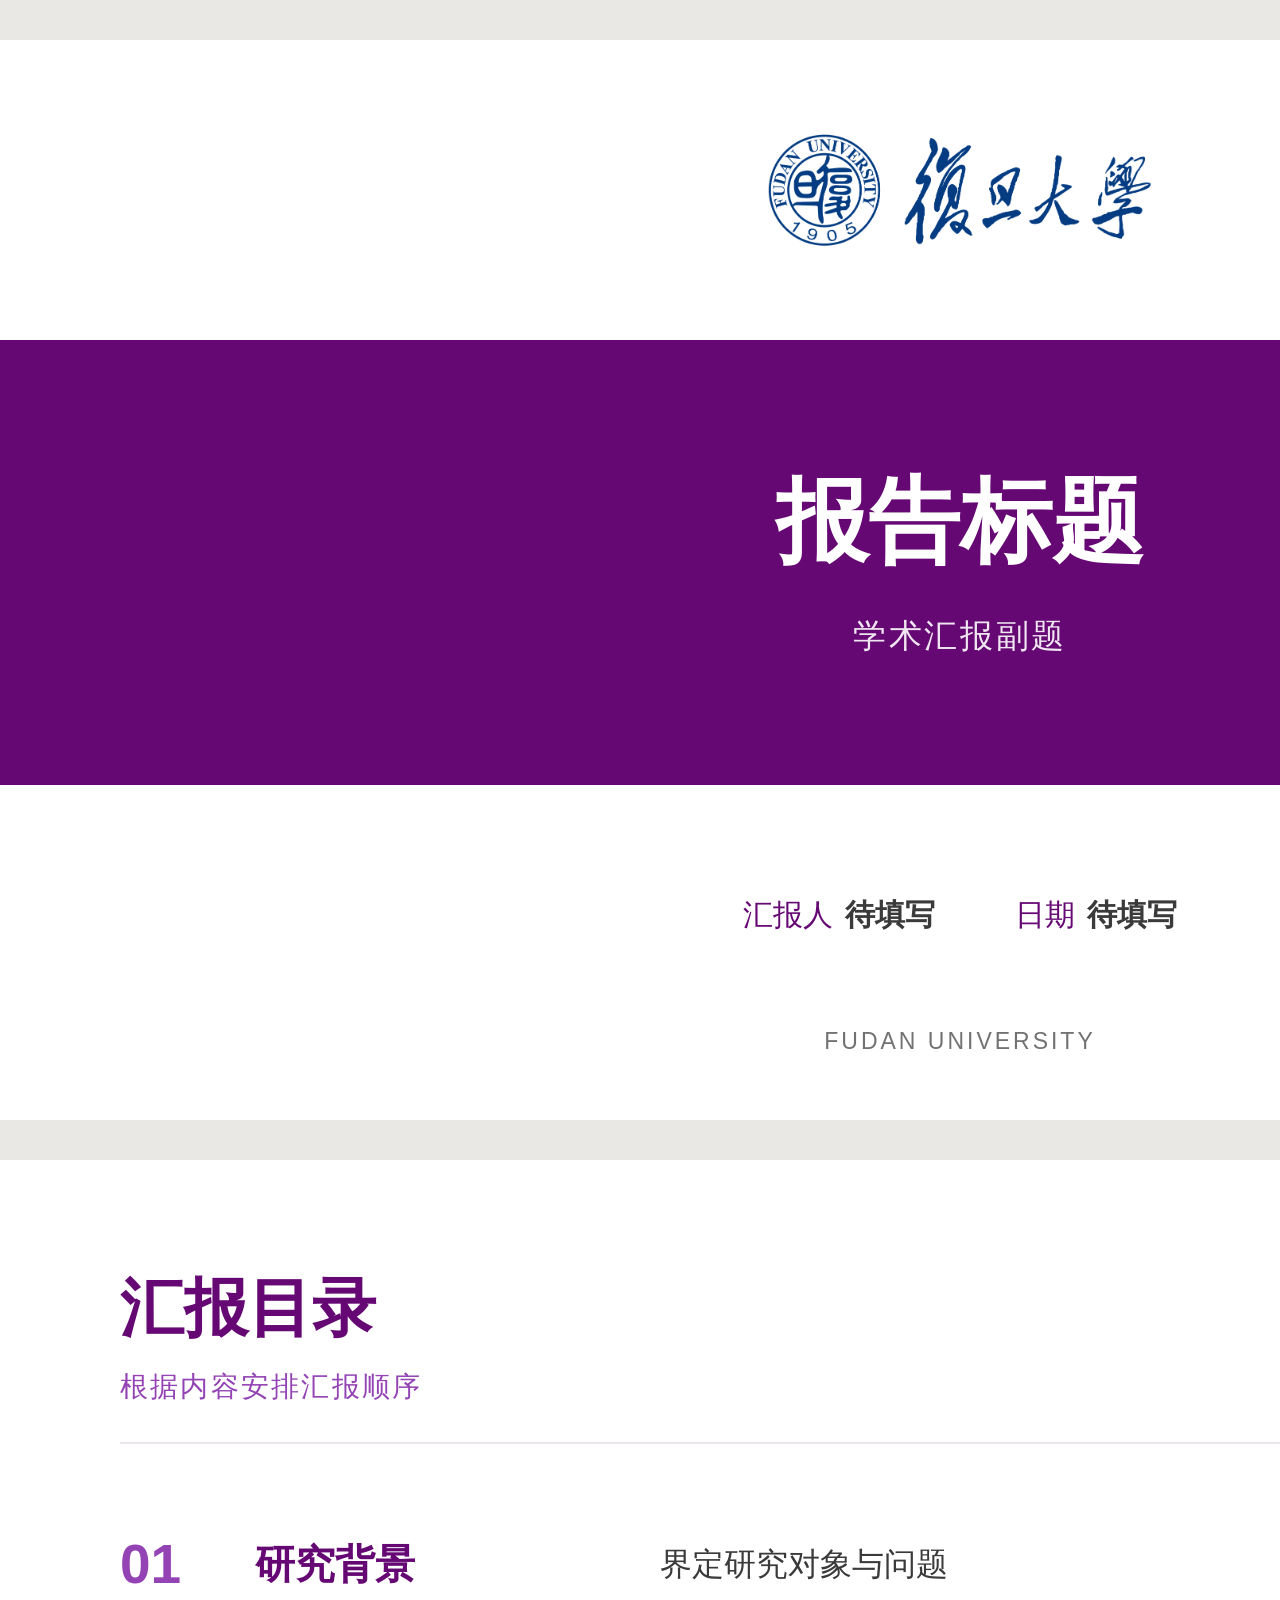
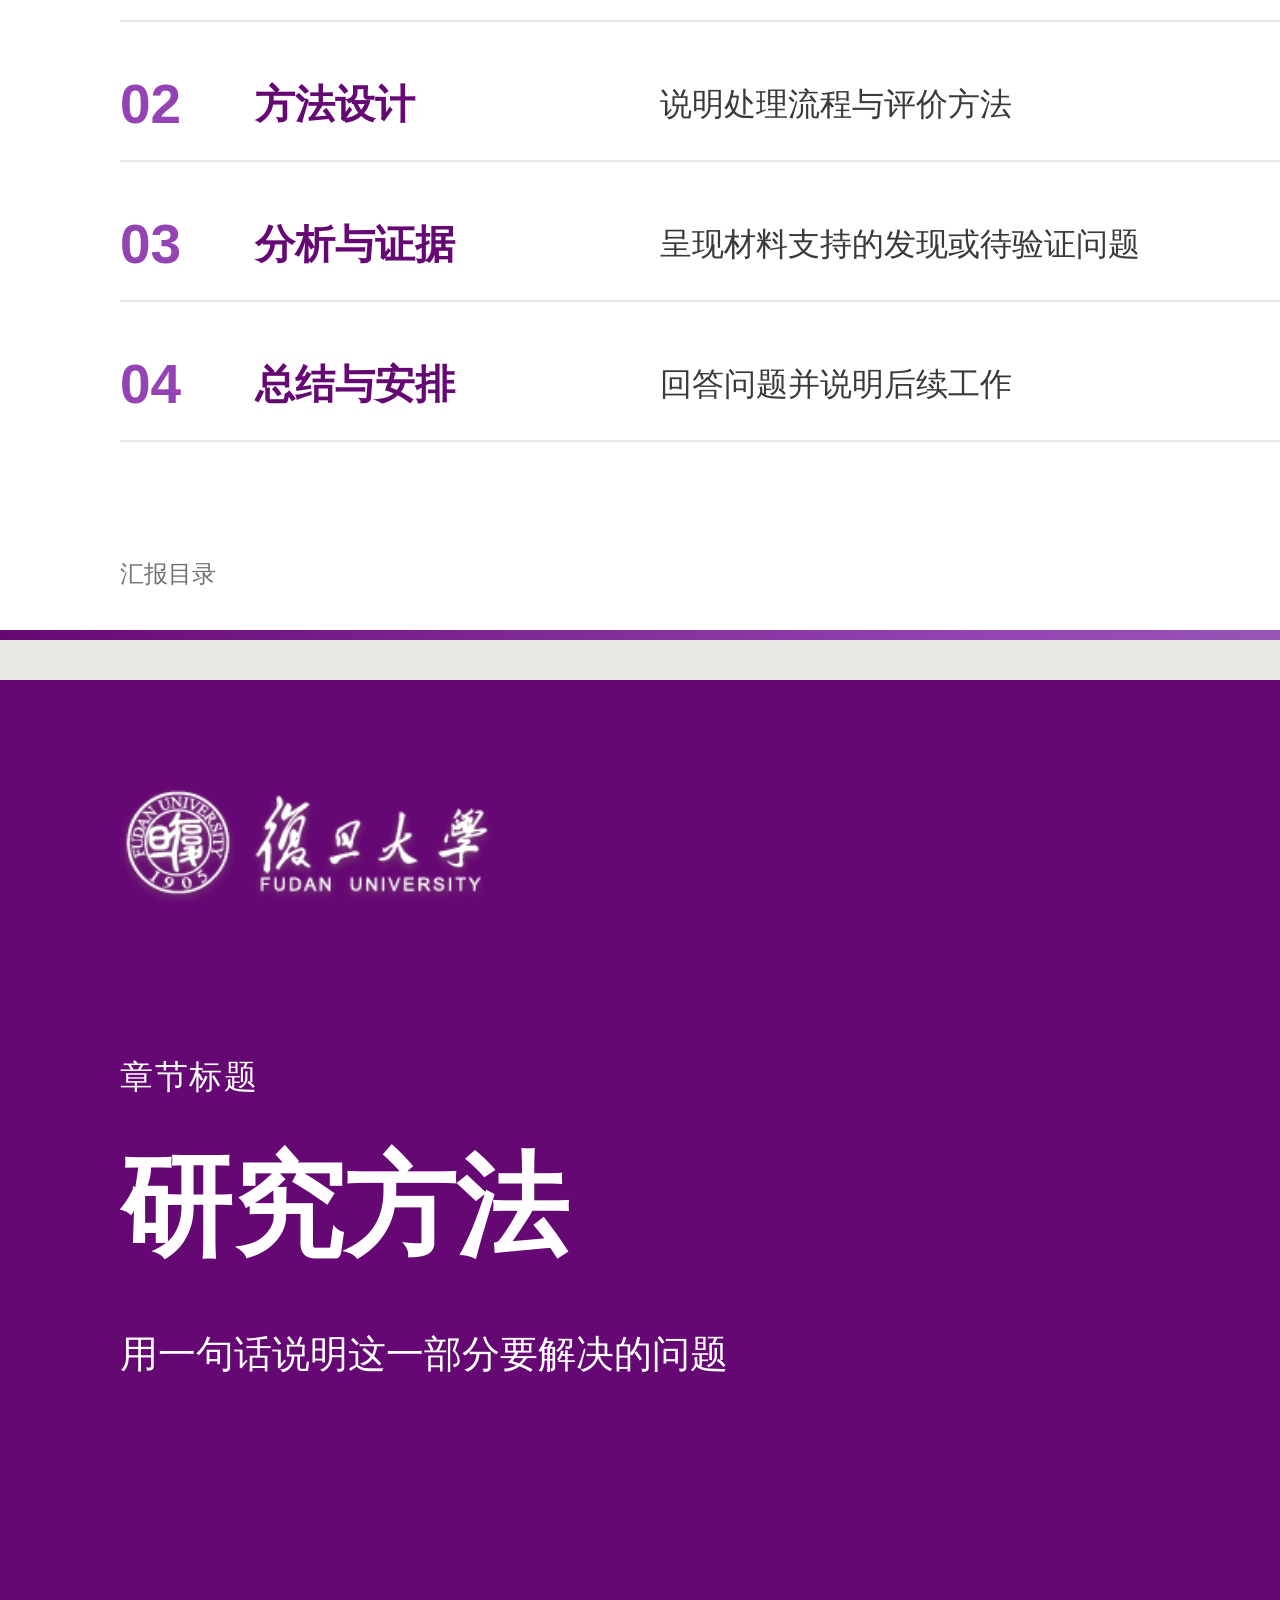
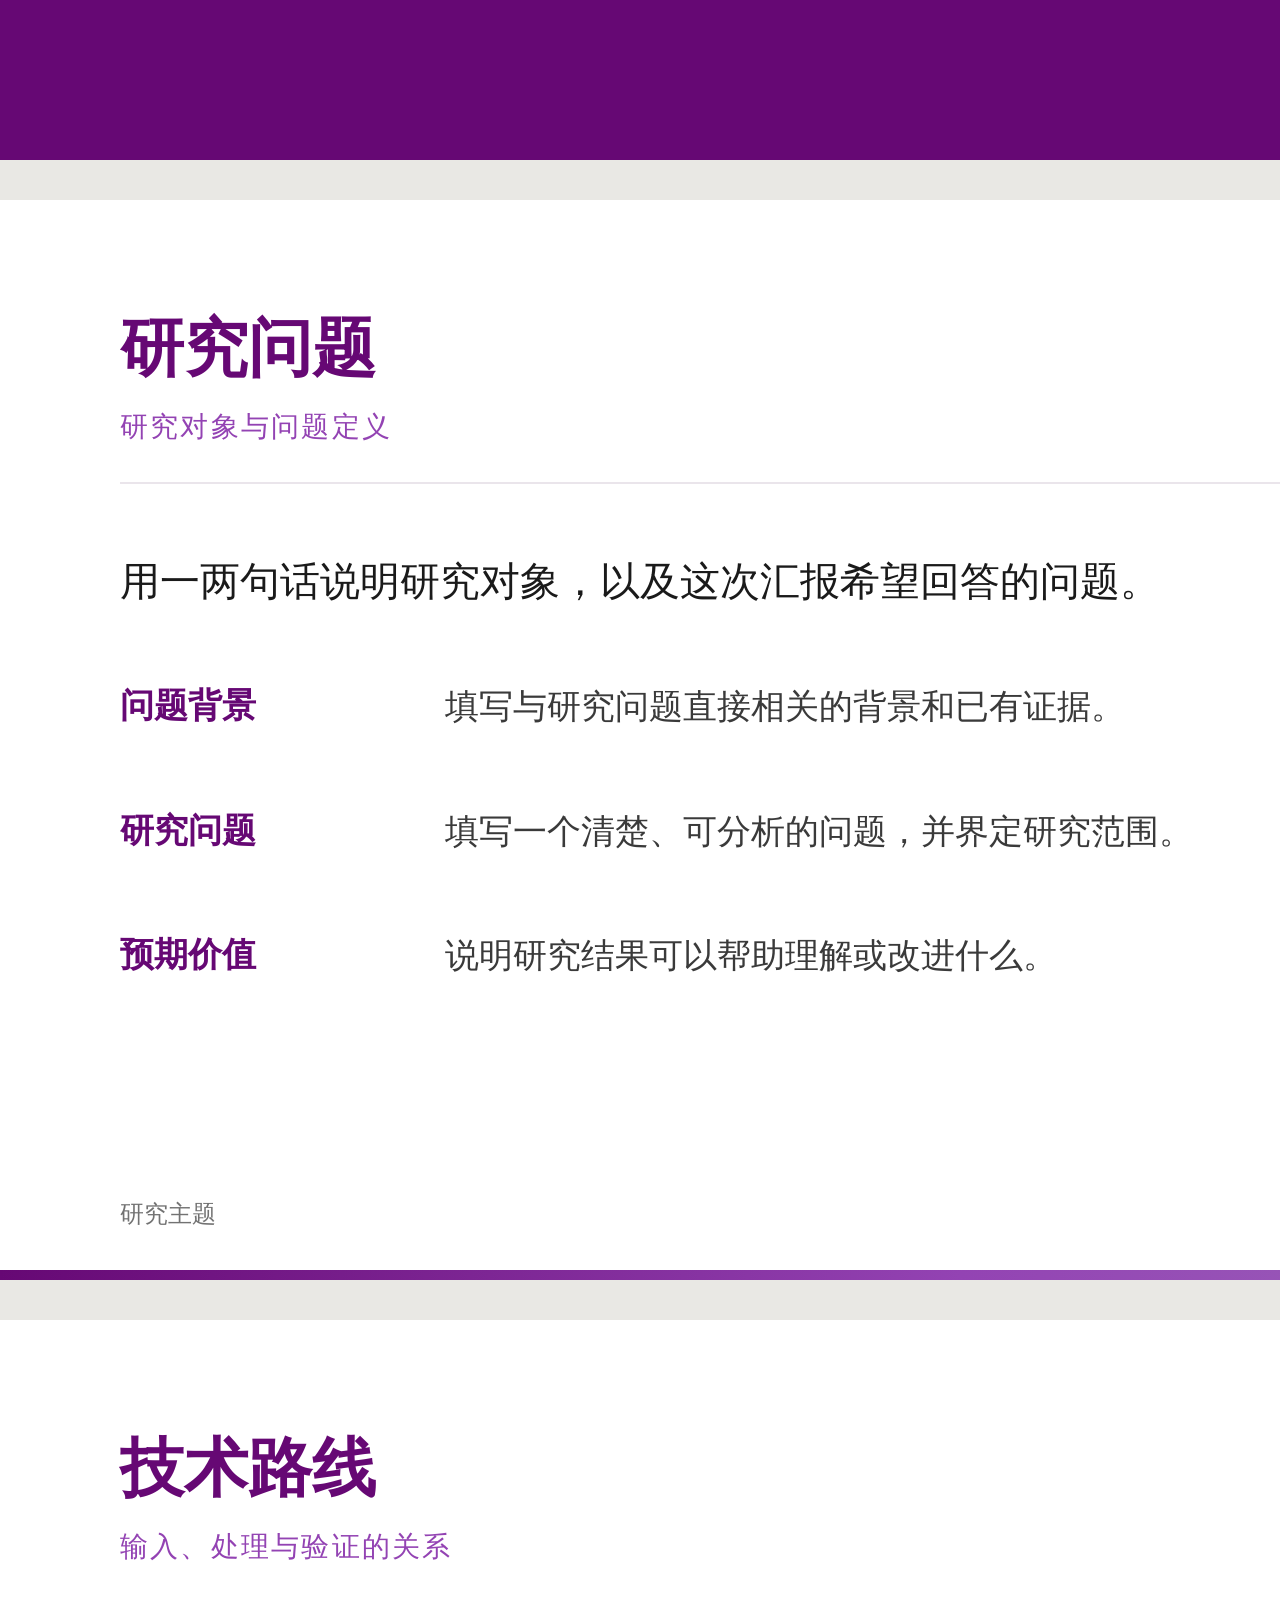
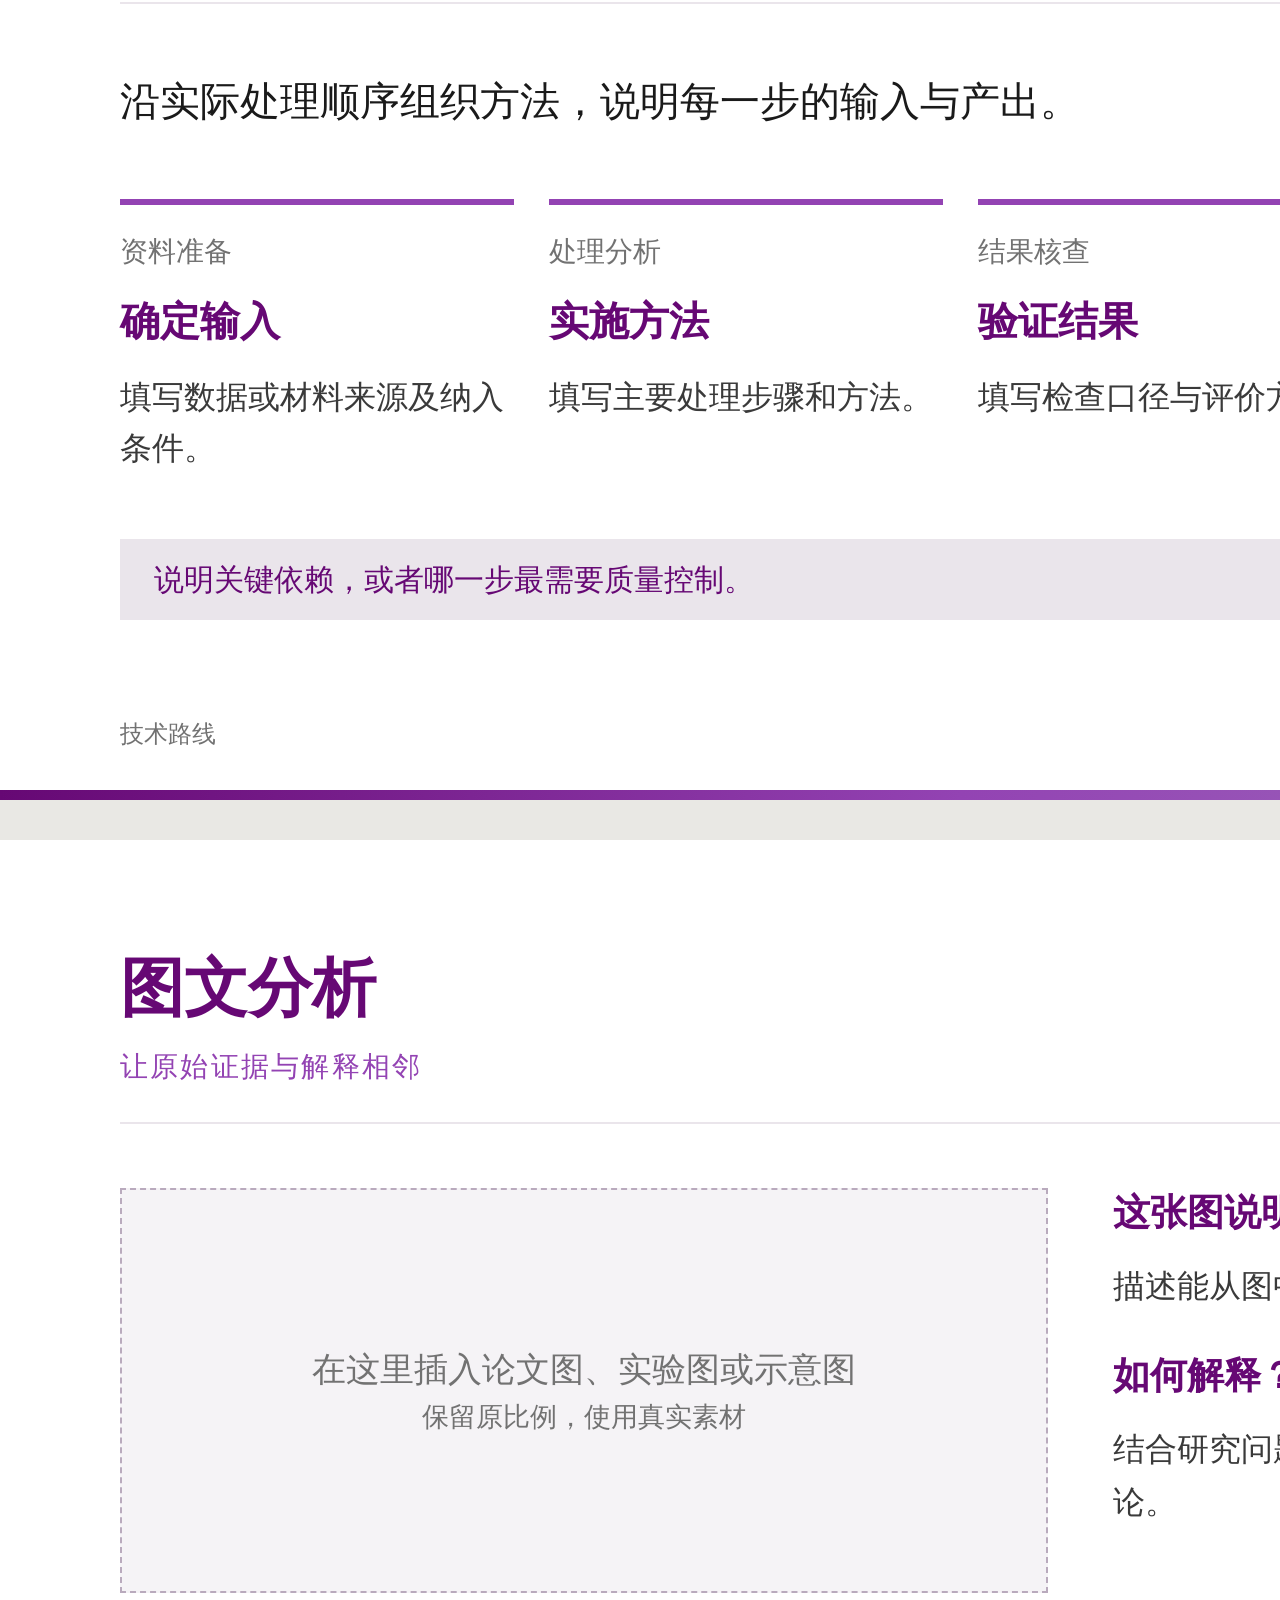
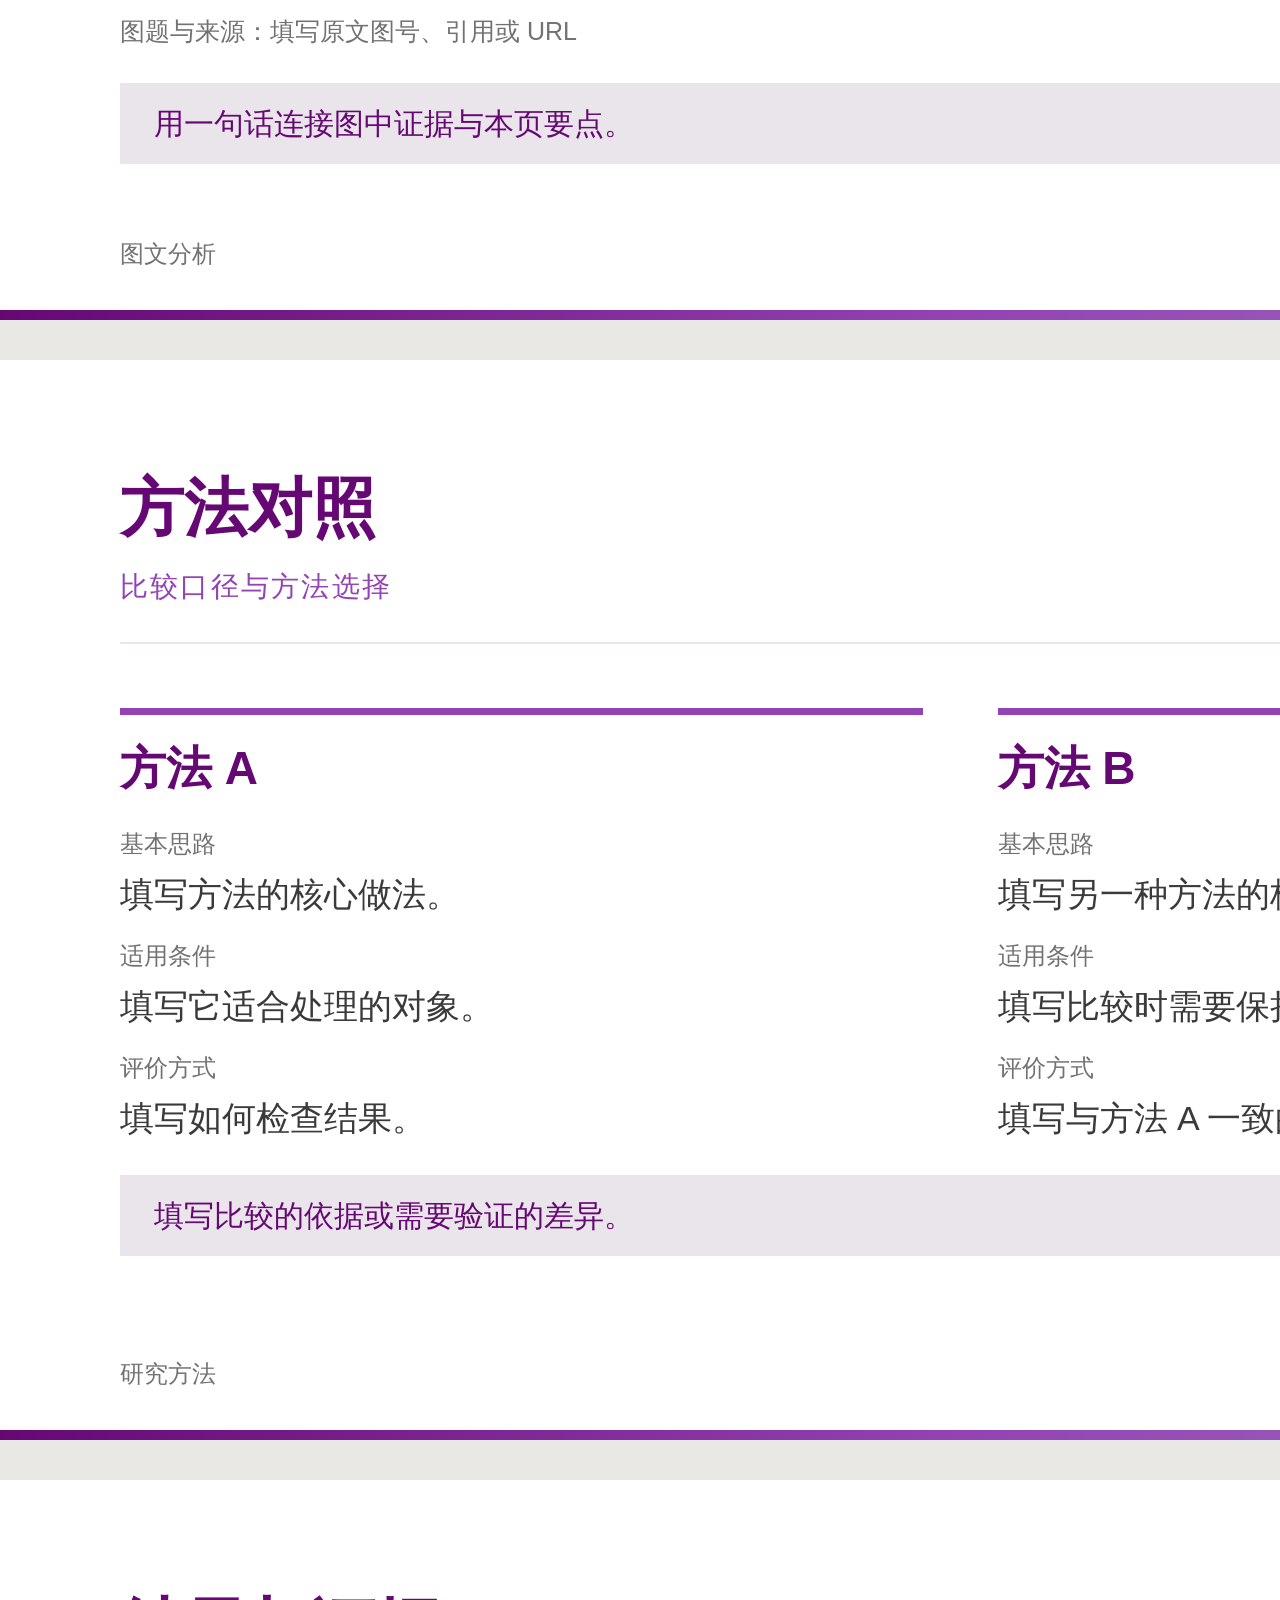
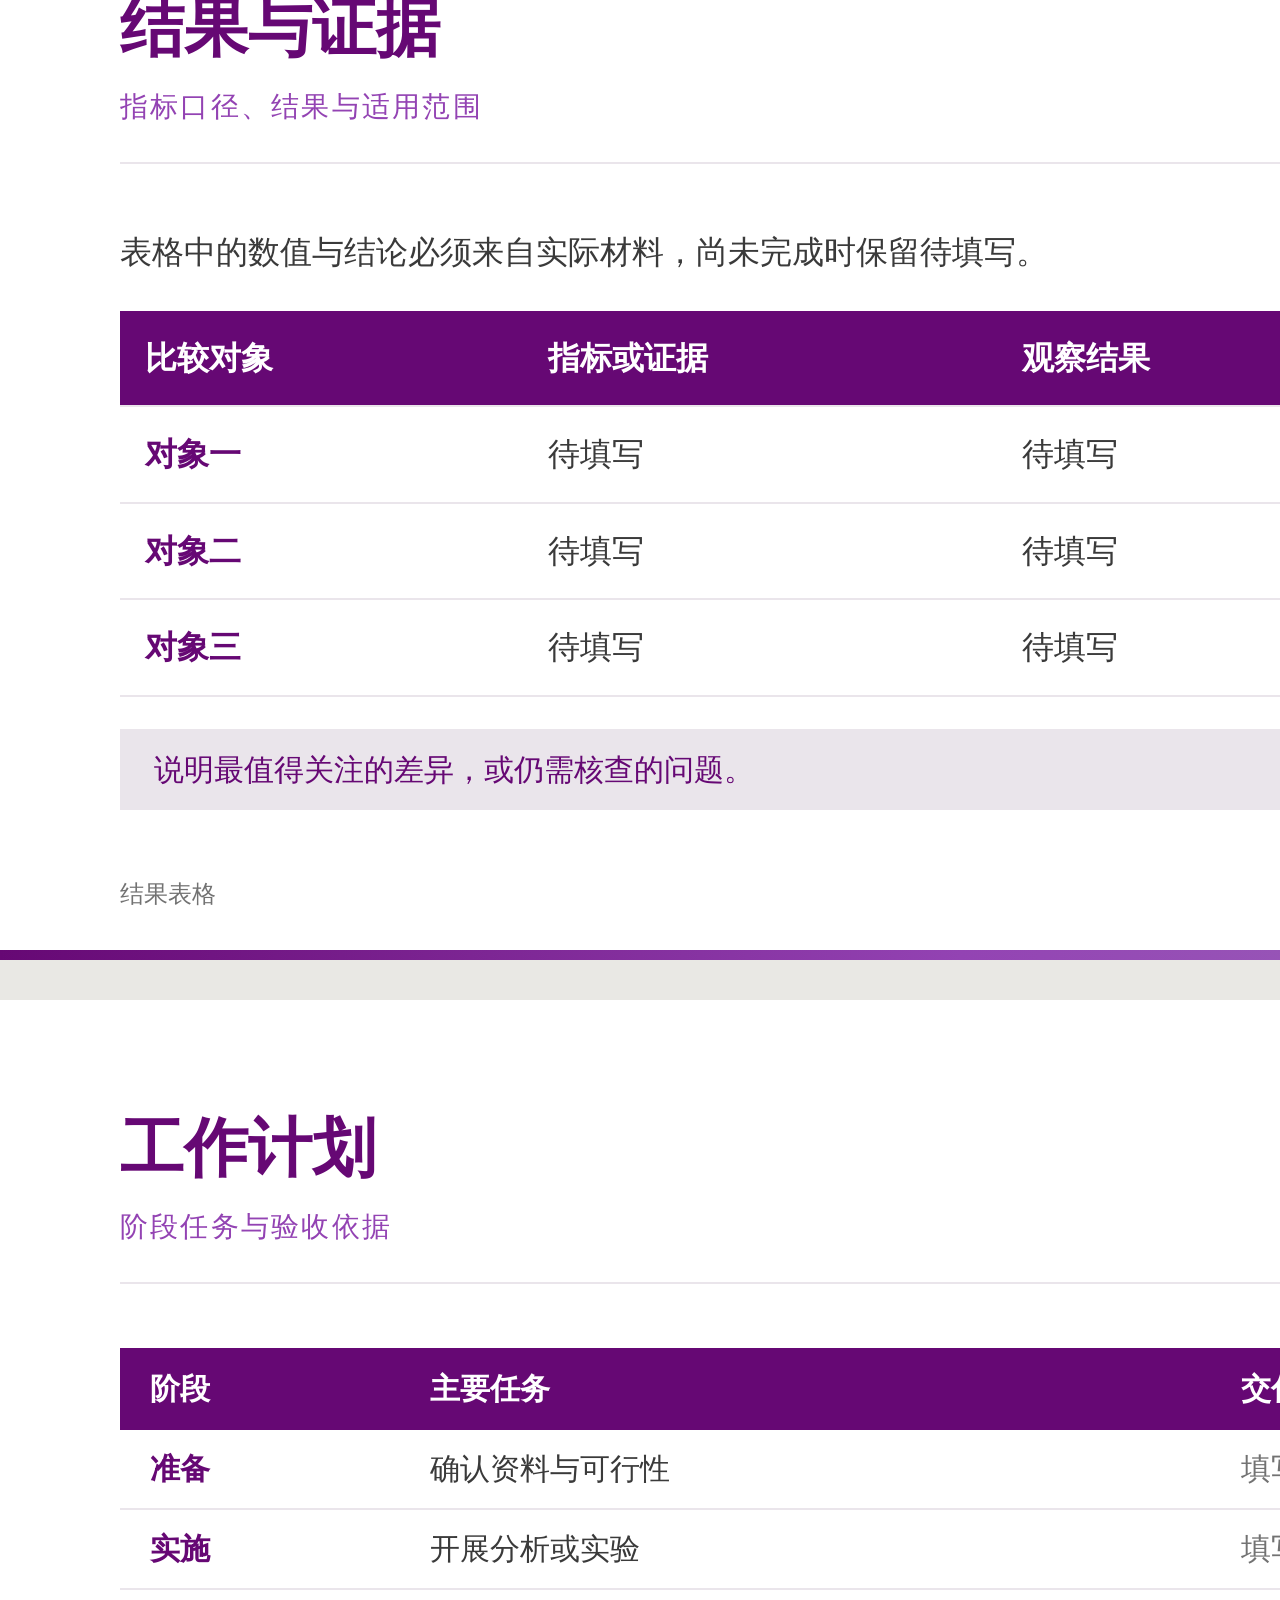
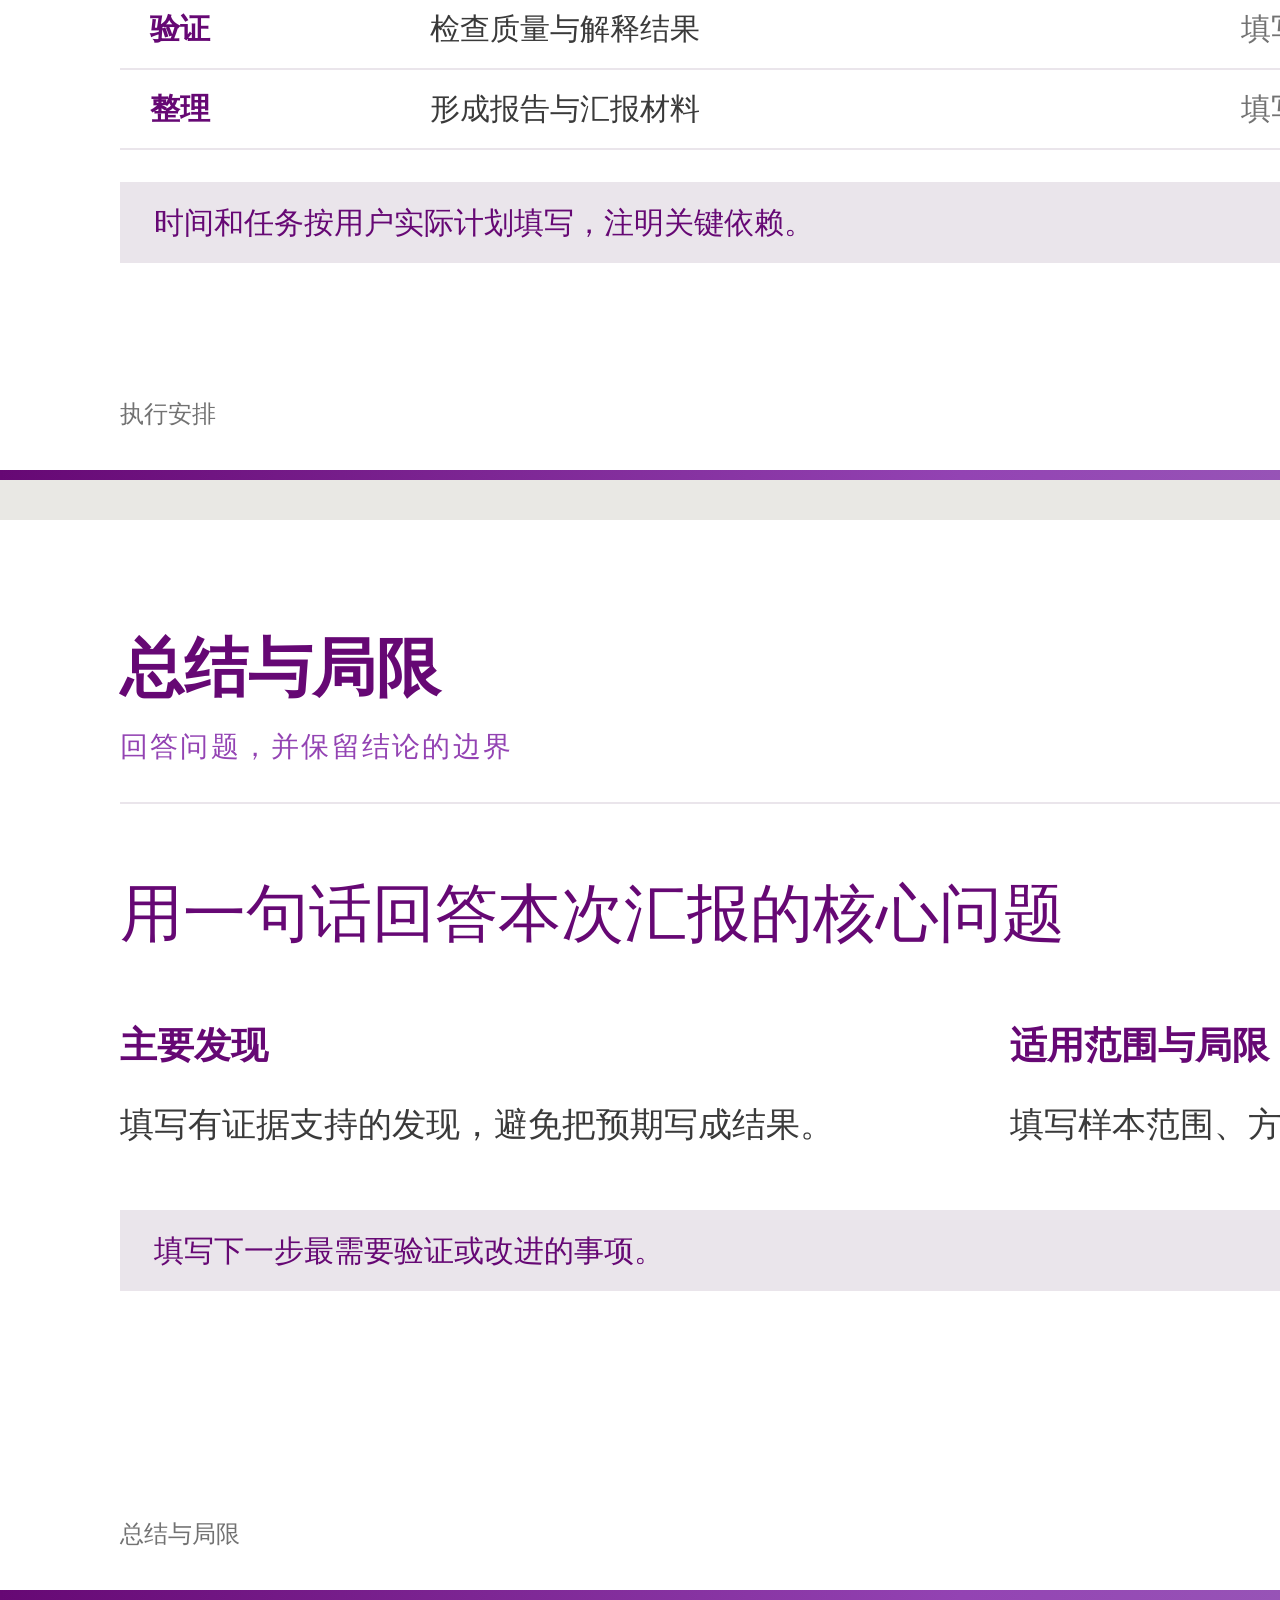
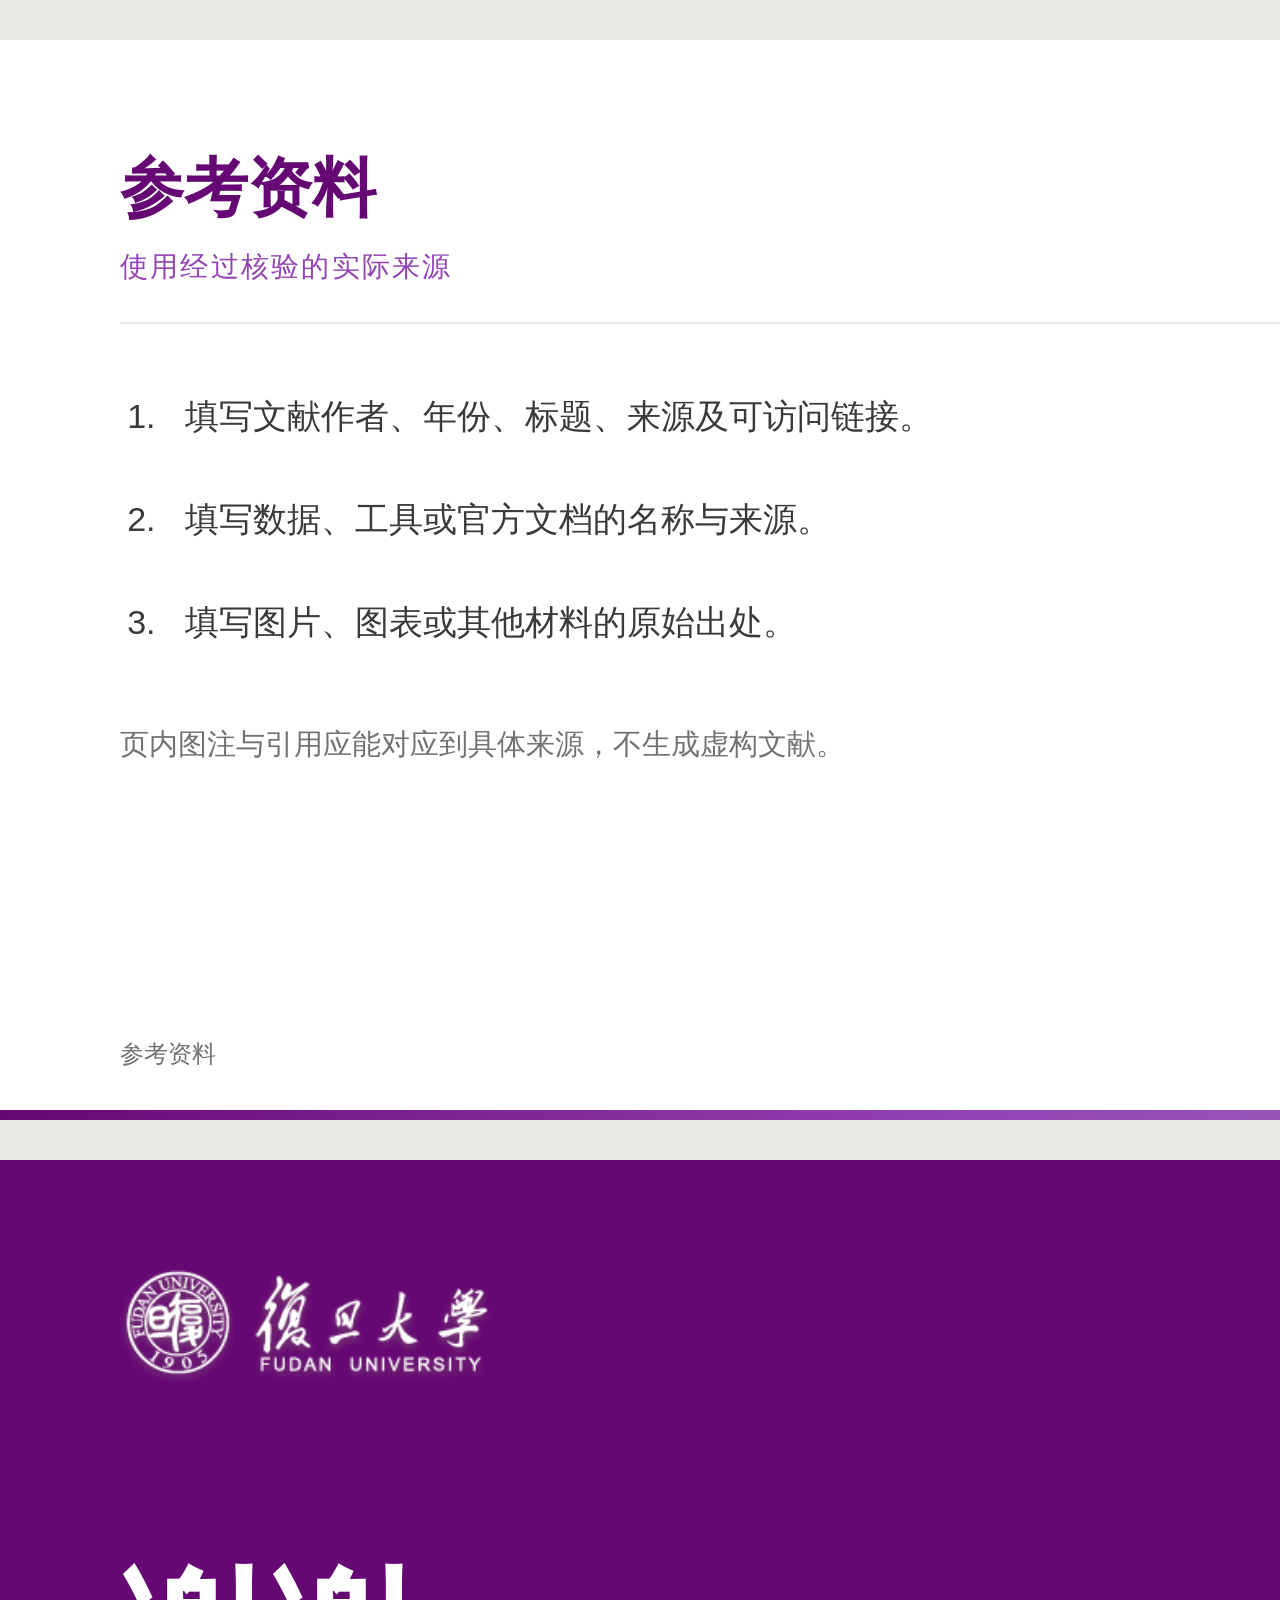
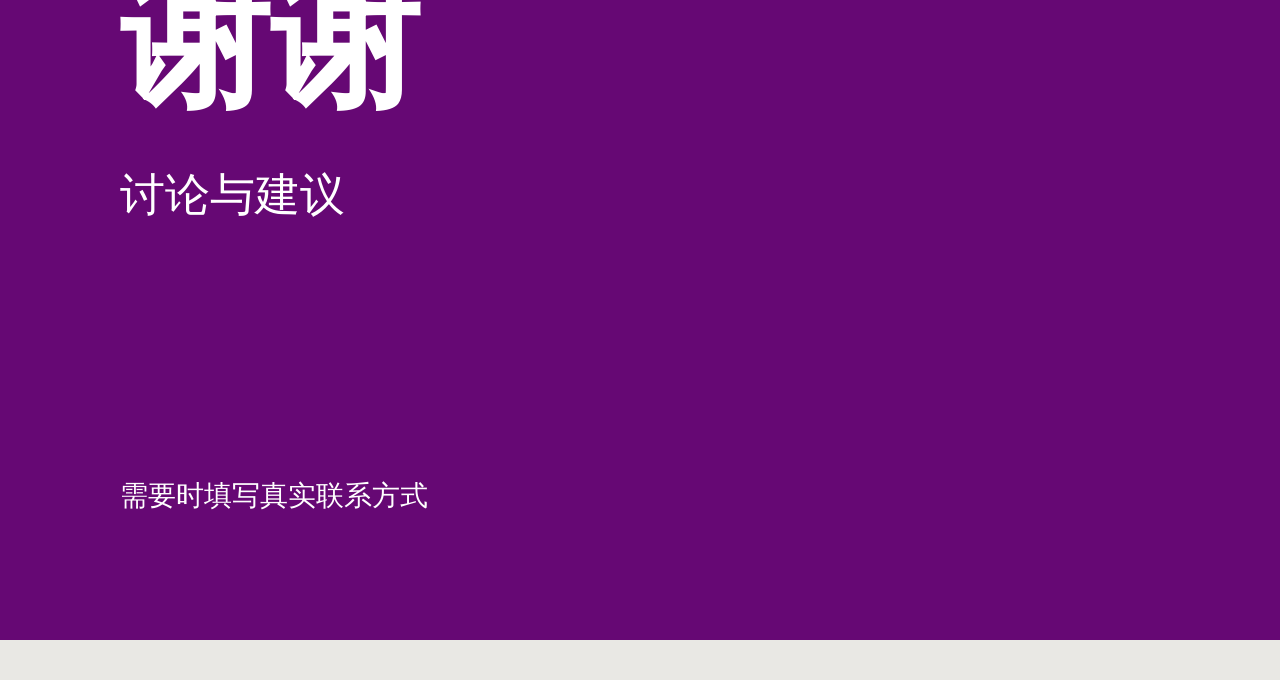
<file: starter/reference.html>
<!doctype html>
<html lang="zh-CN">
<head>
<meta charset="utf-8">
<meta name="viewport" content="width=device-width, initial-scale=1">
<title>Fudan Slides · 纯净内容模板</title>
<style>
:root{--brand:#660874;--accent:#9343b3;--wash:#eae5eb;--ink:#1a1a1a;--body:#3a3a3a;--muted:#727272;--paper:#fff;--font:"Noto Sans SC","Microsoft YaHei","微软雅黑",Arial,sans-serif}
*{box-sizing:border-box}html,body{margin:0;width:100%;height:100%;overflow:hidden;background:#111;font-family:var(--font);color:var(--body)}
.slide{background:var(--paper);color:var(--body);font-family:var(--font);overflow:hidden;padding:108px 120px 132px}
h1,h2,h3,p{margin:0}h2{color:var(--brand);font-size:64px;line-height:1.25;font-weight:700}.subtitle{margin-top:20px;font-family:Arial,var(--font);font-size:28px;letter-spacing:.08em;color:var(--accent)}.header{padding-bottom:36px;border-bottom:2px solid var(--wash)}
.logo{display:block;object-fit:contain}.cover{padding:0}.cover-logo{position:absolute;top:65px;left:calc(50% - 235px);width:470px;height:170px}.cover-band{position:absolute;left:0;right:0;top:300px;height:445px;background:var(--brand);padding:62px 145px;display:flex;flex-direction:column;justify-content:center;align-items:center;text-align:center;color:white}.cover-band h1{font-size:92px;line-height:1.2;font-weight:700;max-width:1600px}.cover-band .en{font-size:33px;margin-top:38px;letter-spacing:.08em;color:rgba(255,255,255,.9)}.cover-meta{position:absolute;top:855px;left:0;right:0;display:flex;justify-content:center;gap:80px;font-size:30px}.cover-meta span{color:var(--brand);margin-right:12px}.cover-caption{position:absolute;bottom:65px;text-align:center;left:0;right:0;font-size:23px;letter-spacing:.13em;color:var(--muted)}
.page-content{margin-top:64px}.lead{font-size:40px;line-height:1.65;color:var(--ink);max-width:1560px}.topic-list{margin-top:44px;display:grid;gap:28px}.topic-list article{display:grid;grid-template-columns:280px 1fr;gap:45px;align-items:start;padding:22px 0}.topic-list h3{font-size:34px;color:var(--brand);line-height:1.5}.topic-list p{font-size:34px;line-height:1.55;color:var(--body)}
.columns{display:grid;grid-template-columns:1fr 1fr;gap:75px}.method{border-top:7px solid var(--accent);padding-top:24px}.method h3{font-size:46px;color:var(--brand);line-height:1.3;margin-bottom:28px}.method p{font-size:34px;line-height:1.45;margin-top:20px}.method .label{display:block;color:var(--muted);font-size:24px;margin-bottom:8px}.takeaway{margin-top:32px;background:var(--wash);color:var(--brand);padding:18px 34px;font-size:30px;line-height:1.5}
.timeline{border-collapse:collapse;width:100%;font-size:30px;line-height:1.4}.timeline th{text-align:left;background:var(--brand);color:white;padding:20px 30px;font-weight:600}.timeline td{padding:18px 30px;border-bottom:2px solid var(--wash)}.timeline th:first-child,.timeline td:first-child{width:280px;color:var(--brand);font-weight:600}.timeline th:first-child{color:white}.timeline td:last-child{color:var(--muted)}
.footer{position:absolute;left:120px;right:120px;bottom:50px;display:flex;justify-content:space-between;font-size:24px;color:var(--muted)}.slide:not(.cover)::after{content:"";position:absolute;left:0;right:0;bottom:0;height:10px;background:linear-gradient(90deg,var(--brand),var(--accent),#9f74be)}

/* 常用版式；语义标识供 AI 按页面、内容角色定位，不预设跨页修改。 */
.agenda-list{list-style:none;margin:0;padding:0;counter-reset:agenda;display:grid;gap:26px}.agenda-list li{counter-increment:agenda;display:grid;grid-template-columns:110px 380px 1fr;gap:25px;align-items:center;padding:24px 0;border-bottom:2px solid var(--wash)}.agenda-list li::before{content:counter(agenda,decimal-leading-zero);font:600 55px Arial;color:var(--accent)}.agenda-list span{font-size:40px;color:var(--brand);font-weight:600}.agenda-list p{font-size:32px;line-height:1.5}
.section-break{background:var(--brand);color:#fff;padding:0}.divider-logo{position:absolute;left:120px;top:100px;width:380px;height:125px}.section-break .divider-label{position:absolute;left:120px;top:375px;font-size:33px;letter-spacing:.05em;color:#fff}.section-break h2{position:absolute;left:120px;right:120px;top:460px;font-size:112px;line-height:1.2;color:#fff}.divider-caption{position:absolute;left:120px;right:120px;top:645px;font-size:38px;line-height:1.55;color:#fff}.closing h2{font-size:150px;top:390px}.closing .divider-caption{top:600px;font-size:45px}.closing-contact{position:absolute;left:120px;bottom:125px;font-size:28px;color:#fff}.section-break::after{display:none}
.workflow{list-style:none;margin:65px 0 0;padding:0;display:grid;grid-template-columns:repeat(4,1fr);gap:35px}.workflow li{padding:28px 0 0;border-top:6px solid var(--accent)}.workflow li>span{font-size:28px;color:var(--muted)}.workflow h3{font-size:40px;color:var(--brand);margin:23px 0}.workflow p{font-size:32px;line-height:1.6}.workflow+.takeaway{margin-top:65px}
.figure-layout{display:grid;grid-template-columns:1.35fr 1fr;gap:65px}.figure-layout figure{margin:0}.figure-placeholder{height:405px;background:#f5f3f6;border:2px dashed #b9aabd;display:flex;flex-direction:column;align-items:center;justify-content:center;text-align:center;font-size:34px;line-height:1.6;color:var(--muted)}.figure-placeholder small{font-size:27px}.figure-layout figcaption{font-size:25px;line-height:1.5;color:var(--muted);margin-top:20px}.figure-commentary h3{font-size:37px;color:var(--brand);margin:0 0 22px}.figure-commentary h3:not(:first-child){margin-top:38px}.figure-commentary p{font-size:32px;line-height:1.65}
.table-intro{font-size:32px;line-height:1.5;margin-bottom:35px}.evidence-table{width:100%;border-collapse:collapse;font-size:32px;line-height:1.45;text-align:left}.evidence-table th,.evidence-table td{padding:24px 25px;border-bottom:2px solid var(--wash)}.evidence-table thead th{background:var(--brand);color:#fff;font-weight:600}.evidence-table tbody th{color:var(--brand);font-weight:600;width:24%}
.main-statement{font-size:63px;color:var(--brand);line-height:1.45;max-width:1530px;margin-bottom:62px}.conclusion-columns{display:grid;grid-template-columns:1fr 1fr;gap:100px}.conclusion-columns h3{font-size:37px;color:var(--brand);margin-bottom:25px}.conclusion-columns p{font-size:34px;line-height:1.65}.conclusion-columns+.takeaway{margin-top:58px}.reference-list{margin:0;padding-left:45px;display:grid;gap:45px;font-size:34px;line-height:1.7}.reference-list li{padding-left:20px}.reference-note{font-size:29px;color:var(--muted);margin-top:70px;line-height:1.6}

@media(prefers-reduced-motion:reduce){*{transition:none!important}}

/* 内容模式：仅版式、素材与讲稿数据；翻页和控件由 Jemu 接管。 */
html,body{height:auto;min-height:100%;overflow:auto;background:#e9e8e4}
[data-jemu-deck]{width:1920px;margin:0 auto}
[data-jemu-deck]>.slide{position:relative;width:1920px;height:1080px;margin:40px 0}
@page{size:1920px 1080px;margin:0}
@media print{html,body{margin:0;padding:0;background:none}[data-jemu-deck]>.slide{margin:0;break-after:page;break-inside:avoid}[data-jemu-deck]>.slide:last-child{break-after:auto}*{-webkit-print-color-adjust:exact;print-color-adjust:exact}}
</style>
</head>
<body>
<!-- 版式参考：所有“报告标题/内容”等均为待替换文字，不是研究结论。沿用布局即可，无需保留原页数。 -->
<main data-jemu-deck data-width="1920" data-height="1080" aria-label="演示稿">
  <section data-kind="cover" data-slide-id="cover" class="slide cover" aria-label="封面">
    <!-- LOGO：logo-blue.png，用户设计包提供的校徽校名组合，浅色封面顶部居中；等比缩放，不改色，不裁切。 -->
    <img class="logo cover-logo" src="logo-blue.png" alt="复旦大学校徽与校名">
    <div class="cover-band">
      <h1 data-slot="report-title" data-node-id="cover--report-title">报告标题</h1>
      <p class="en" data-slot="report-subtitle" data-node-id="cover--report-subtitle">学术汇报副题</p>
    </div>
    <div class="cover-meta"><p><span>汇报人</span><b data-slot="presenter" data-node-id="cover--presenter">待填写</b></p><p><span>日期</span><b data-slot="date" data-node-id="cover--date">待填写</b></p></div>
    <p class="cover-caption">FUDAN UNIVERSITY</p>
    <!-- 深色背景需使用反白原件时，将图片 src 改为 logo-white.png；该原件来自复旦官网。 -->
  </section>
  <section data-slide-id="agenda" class="slide" aria-label="汇报目录" data-kind="agenda">
    <header class="header"><h2 data-slot="section-title" data-node-id="agenda--section-title">汇报目录</h2><p class="subtitle" data-slot="section-subtitle" data-node-id="agenda--section-subtitle">根据内容安排汇报顺序</p></header>
    <div class="page-content"><ol class="agenda-list" data-role="agenda">
      <li><span>研究背景</span><p data-slot="agenda-background" data-node-id="agenda--agenda-background">界定研究对象与问题</p></li>
      <li><span>方法设计</span><p data-slot="agenda-method" data-node-id="agenda--agenda-method">说明处理流程与评价方法</p></li>
      <li><span>分析与证据</span><p data-slot="agenda-evidence" data-node-id="agenda--agenda-evidence">呈现材料支持的发现或待验证问题</p></li>
      <li><span>总结与安排</span><p data-slot="agenda-plan" data-node-id="agenda--agenda-plan">回答问题并说明后续工作</p></li>
    </ol></div>
    <footer class="footer"><span data-slot="footer-topic" data-node-id="agenda--footer-topic">汇报目录</span><span data-page>02 / 12</span></footer>
  </section>
  <section data-slide-id="divider" class="slide section-break" aria-label="章节过渡" data-kind="divider">
    <!-- LOGO：logo-white.png，官方反白原件；深色背景使用，保留比例。 -->
    <img class="logo divider-logo" src="logo-white.png" alt="复旦大学校徽与校名">
    <p class="divider-label" data-slot="chapter-number" data-node-id="divider--chapter-number">章节标题</p>
    <h2 data-slot="chapter-title" data-node-id="divider--chapter-title">研究方法</h2>
    <p class="divider-caption" data-slot="chapter-lead" data-node-id="divider--chapter-lead">用一句话说明这一部分要解决的问题</p>
  </section>
  <section data-kind="questions" data-slide-id="questions" class="slide" aria-label="研究问题">
    <header class="header"><h2 data-slot="section-title" data-node-id="questions--section-title">研究问题</h2><p class="subtitle" data-slot="section-subtitle" data-node-id="questions--section-subtitle">研究对象与问题定义</p></header>
    <div class="page-content">
      <p class="lead" data-slot="lead" data-node-id="questions--lead">用一两句话说明研究对象，以及这次汇报希望回答的问题。</p>
      <div class="topic-list">
        <article><h3>问题背景</h3><p data-slot="background" data-node-id="questions--background">填写与研究问题直接相关的背景和已有证据。</p></article>
        <article><h3>研究问题</h3><p data-slot="question" data-node-id="questions--question">填写一个清楚、可分析的问题，并界定研究范围。</p></article>
        <article><h3>预期价值</h3><p data-slot="value" data-node-id="questions--value">说明研究结果可以帮助理解或改进什么。</p></article>
      </div>
    </div>
    <footer class="footer"><span data-slot="footer-topic" data-node-id="questions--footer-topic">研究主题</span><span data-page>04 / 12</span></footer>
  </section>
  <section data-slide-id="workflow" class="slide" aria-label="技术路线" data-kind="workflow">
    <header class="header"><h2 data-slot="section-title" data-node-id="workflow--section-title">技术路线</h2><p class="subtitle" data-slot="section-subtitle" data-node-id="workflow--section-subtitle">输入、处理与验证的关系</p></header>
    <div class="page-content"><p class="lead" data-slot="workflow-lead" data-node-id="workflow--workflow-lead">沿实际处理顺序组织方法，说明每一步的输入与产出。</p>
    <ol class="workflow" data-role="workflow">
      <li><span>资料准备</span><h3 data-slot="step-1-title" data-node-id="workflow--step-1-title">确定输入</h3><p data-slot="step-1-body" data-node-id="workflow--step-1-body">填写数据或材料来源及纳入条件。</p></li>
      <li><span>处理分析</span><h3 data-slot="step-2-title" data-node-id="workflow--step-2-title">实施方法</h3><p data-slot="step-2-body" data-node-id="workflow--step-2-body">填写主要处理步骤和方法。</p></li>
      <li><span>结果核查</span><h3 data-slot="step-3-title" data-node-id="workflow--step-3-title">验证结果</h3><p data-slot="step-3-body" data-node-id="workflow--step-3-body">填写检查口径与评价方法。</p></li>
      <li><span>汇报整理</span><h3 data-slot="step-4-title" data-node-id="workflow--step-4-title">形成产出</h3><p data-slot="step-4-body" data-node-id="workflow--step-4-body">填写图表、报告或可复现材料。</p></li>
    </ol>
    <p class="takeaway" data-role="takeaway" data-slot="workflow-note" data-node-id="workflow--workflow-note">说明关键依赖，或者哪一步最需要质量控制。</p></div>
    <footer class="footer"><span data-slot="footer-topic" data-node-id="workflow--footer-topic">技术路线</span><span data-page>05 / 12</span></footer>
  </section>
  <section data-slide-id="figure" class="slide" aria-label="图文分析" data-kind="figure-text">
    <header class="header"><h2 data-slot="section-title" data-node-id="figure--section-title">图文分析</h2><p class="subtitle" data-slot="section-subtitle" data-node-id="figure--section-subtitle">让原始证据与解释相邻</p></header>
    <div class="page-content"><div class="figure-layout">
      <figure data-role="figure"><div class="figure-placeholder" data-slot="figure-placeholder" data-node-id="figure--figure-placeholder">在这里插入论文图、实验图或示意图<br><small>保留原比例，使用真实素材</small></div><figcaption data-slot="figure-caption" data-node-id="figure--figure-caption">图题与来源：填写原文图号、引用或 URL</figcaption></figure>
      <div class="figure-commentary" data-role="figure-explanation"><h3 data-slot="figure-message" data-node-id="figure--figure-message">这张图说明什么？</h3><p data-slot="figure-observation" data-node-id="figure--figure-observation">描述能从图中直接观察到的现象。</p><h3>如何解释？</h3><p data-slot="figure-interpretation" data-node-id="figure--figure-interpretation">结合研究问题解释，并注明证据不能支持的结论。</p></div>
    </div>
    <p class="takeaway" data-role="takeaway" data-slot="figure-note" data-node-id="figure--figure-note">用一句话连接图中证据与本页要点。</p></div>
    <footer class="footer"><span data-slot="footer-topic" data-node-id="figure--footer-topic">图文分析</span><span data-page>06 / 12</span></footer>
  </section>
  <section data-kind="comparison" data-slide-id="comparison" class="slide" aria-label="方法对照">
    <header class="header"><h2 data-slot="section-title" data-node-id="comparison--section-title">方法对照</h2><p class="subtitle" data-slot="section-subtitle" data-node-id="comparison--section-subtitle">比较口径与方法选择</p></header>
    <div class="page-content columns">
      <article class="method"><h3 data-slot="method-a" data-node-id="comparison--method-a">方法 A</h3><p><span class="label">基本思路</span><span data-slot="method-a-idea" data-node-id="comparison--method-a-idea">填写方法的核心做法。</span></p><p><span class="label">适用条件</span><span data-slot="method-a-scope" data-node-id="comparison--method-a-scope">填写它适合处理的对象。</span></p><p><span class="label">评价方式</span><span data-slot="method-a-evaluation" data-node-id="comparison--method-a-evaluation">填写如何检查结果。</span></p></article>
      <article class="method"><h3 data-slot="method-b" data-node-id="comparison--method-b">方法 B</h3><p><span class="label">基本思路</span><span data-slot="method-b-idea" data-node-id="comparison--method-b-idea">填写另一种方法的核心做法。</span></p><p><span class="label">适用条件</span><span data-slot="method-b-scope" data-node-id="comparison--method-b-scope">填写比较时需要保持的条件。</span></p><p><span class="label">评价方式</span><span data-slot="method-b-evaluation" data-node-id="comparison--method-b-evaluation">填写与方法 A 一致的评价口径。</span></p></article>
    </div>
    <p class="takeaway" data-role="takeaway" data-slot="takeaway" data-node-id="comparison--takeaway">填写比较的依据或需要验证的差异。</p>
    <footer class="footer"><span data-slot="footer-topic" data-node-id="comparison--footer-topic">研究方法</span><span data-page>07 / 12</span></footer>
  </section>
  <section data-slide-id="evidence" class="slide" aria-label="结果表格" data-kind="evidence-table">
    <header class="header"><h2 data-slot="section-title" data-node-id="evidence--section-title">结果与证据</h2><p class="subtitle" data-slot="section-subtitle" data-node-id="evidence--section-subtitle">指标口径、结果与适用范围</p></header>
    <div class="page-content"><p class="table-intro" data-slot="table-intro" data-node-id="evidence--table-intro">表格中的数值与结论必须来自实际材料，尚未完成时保留待填写。</p>
    <table class="evidence-table" data-role="evidence-table"><thead><tr><th>比较对象</th><th>指标或证据</th><th>观察结果</th><th>适用范围</th></tr></thead><tbody>
      <tr><th data-slot="object-1" data-node-id="evidence--object-1">对象一</th><td data-slot="metric-1" data-node-id="evidence--metric-1">待填写</td><td data-slot="result-1" data-node-id="evidence--result-1">待填写</td><td data-slot="scope-1" data-node-id="evidence--scope-1">待填写</td></tr>
      <tr><th data-slot="object-2" data-node-id="evidence--object-2">对象二</th><td data-slot="metric-2" data-node-id="evidence--metric-2">待填写</td><td data-slot="result-2" data-node-id="evidence--result-2">待填写</td><td data-slot="scope-2" data-node-id="evidence--scope-2">待填写</td></tr>
      <tr><th data-slot="object-3" data-node-id="evidence--object-3">对象三</th><td data-slot="metric-3" data-node-id="evidence--metric-3">待填写</td><td data-slot="result-3" data-node-id="evidence--result-3">待填写</td><td data-slot="scope-3" data-node-id="evidence--scope-3">待填写</td></tr>
    </tbody></table>
    <p class="takeaway" data-role="takeaway" data-slot="table-note" data-node-id="evidence--table-note">说明最值得关注的差异，或仍需核查的问题。</p></div>
    <footer class="footer"><span data-slot="footer-topic" data-node-id="evidence--footer-topic">结果表格</span><span data-page>08 / 12</span></footer>
  </section>
  <section data-kind="plan" data-slide-id="plan" class="slide" aria-label="工作计划">
    <header class="header"><h2 data-slot="section-title" data-node-id="plan--section-title">工作计划</h2><p class="subtitle" data-slot="section-subtitle" data-node-id="plan--section-subtitle">阶段任务与验收依据</p></header>
    <div class="page-content"><table class="timeline"><thead><tr><th>阶段</th><th>主要任务</th><th>交付或验收</th></tr></thead><tbody>
      <tr><td>准备</td><td data-slot="task-1" data-node-id="plan--task-1">确认资料与可行性</td><td data-slot="output-1" data-node-id="plan--output-1">填写验收依据</td></tr>
      <tr><td>实施</td><td data-slot="task-2" data-node-id="plan--task-2">开展分析或实验</td><td data-slot="output-2" data-node-id="plan--output-2">填写实际交付</td></tr>
      <tr><td>验证</td><td data-slot="task-3" data-node-id="plan--task-3">检查质量与解释结果</td><td data-slot="output-3" data-node-id="plan--output-3">填写验证方法</td></tr>
      <tr><td>整理</td><td data-slot="task-4" data-node-id="plan--task-4">形成报告与汇报材料</td><td data-slot="output-4" data-node-id="plan--output-4">填写最终成果</td></tr>
    </tbody></table></div>
    <p class="takeaway" data-role="takeaway" data-slot="plan-note" data-node-id="plan--plan-note">时间和任务按用户实际计划填写，注明关键依赖。</p>
    <footer class="footer"><span data-slot="footer-topic" data-node-id="plan--footer-topic">执行安排</span><span data-page>09 / 12</span></footer>
  </section>
  <section data-slide-id="conclusion" class="slide" aria-label="总结与局限" data-kind="conclusion">
    <header class="header"><h2 data-slot="section-title" data-node-id="conclusion--section-title">总结与局限</h2><p class="subtitle" data-slot="section-subtitle" data-node-id="conclusion--section-subtitle">回答问题，并保留结论的边界</p></header>
    <div class="page-content"><p class="main-statement" data-role="main-conclusion" data-slot="main-conclusion" data-node-id="conclusion--main-conclusion">用一句话回答本次汇报的核心问题</p>
    <div class="conclusion-columns">
      <article data-role="finding"><h3>主要发现</h3><p data-slot="finding" data-node-id="conclusion--finding">填写有证据支持的发现，避免把预期写成结果。</p></article>
      <article data-role="limitation"><h3>适用范围与局限</h3><p data-slot="limitation" data-node-id="conclusion--limitation">填写样本范围、方法限制和仍不确定的部分。</p></article>
    </div>
    <p class="takeaway" data-role="takeaway" data-slot="next-step" data-node-id="conclusion--next-step">填写下一步最需要验证或改进的事项。</p></div>
    <footer class="footer"><span data-slot="footer-topic" data-node-id="conclusion--footer-topic">总结与局限</span><span data-page>10 / 12</span></footer>
  </section>
  <section data-slide-id="references" class="slide" aria-label="参考资料" data-kind="references">
    <header class="header"><h2 data-slot="section-title" data-node-id="references--section-title">参考资料</h2><p class="subtitle" data-slot="section-subtitle" data-node-id="references--section-subtitle">使用经过核验的实际来源</p></header>
    <div class="page-content"><ol class="reference-list" data-role="references">
      <li data-slot="reference-1" data-node-id="references--reference-1">填写文献作者、年份、标题、来源及可访问链接。</li>
      <li data-slot="reference-2" data-node-id="references--reference-2">填写数据、工具或官方文档的名称与来源。</li>
      <li data-slot="reference-3" data-node-id="references--reference-3">填写图片、图表或其他材料的原始出处。</li>
    </ol><p class="reference-note" data-slot="reference-note" data-node-id="references--reference-note">页内图注与引用应能对应到具体来源，不生成虚构文献。</p></div>
    <footer class="footer"><span data-slot="footer-topic" data-node-id="references--footer-topic">参考资料</span><span data-page>11 / 12</span></footer>
  </section>
  <section data-slide-id="closing" class="slide section-break closing" aria-label="讨论与致谢" data-kind="closing">
    <!-- LOGO：logo-white.png，官方反白原件；深色背景使用，保留比例。 -->
    <img class="logo divider-logo" src="logo-white.png" alt="复旦大学校徽与校名">
    <h2 data-slot="closing-title" data-node-id="closing--closing-title">谢谢</h2><p class="divider-caption" data-slot="closing-subtitle" data-node-id="closing--closing-subtitle">讨论与建议</p>
    <p class="closing-contact" data-slot="contact" data-node-id="closing--contact">需要时填写真实联系方式</p>
  </section>
</main>
<!-- NOTES：每页一项，与 .slide 的顺序及数量同步。生成新稿时替换。 -->
<script type="application/json" id="speaker-notes">["填写本次汇报的开场讲稿。", "说明本次汇报的顺序与重点。", "过渡到本章节，说明它与研究问题的关系。", "填写研究背景、研究问题和预期价值的讲稿。", "解释实际技术路线及每一步的产出。", "解释图中直接证据、推断和局限，注明来源。", "填写方法选择、比较口径和评价方式的讲稿。", "讲清实际指标和结果，不把待填写占位当作数据。", "填写真实工作安排和交付计划的讲稿。", "回答研究问题，说明证据范围与尚未解决的问题。", "核对来源，不需要逐条念参考资料。", "感谢听众并进入讨论。"]</script>

</body>
</html>
</file>
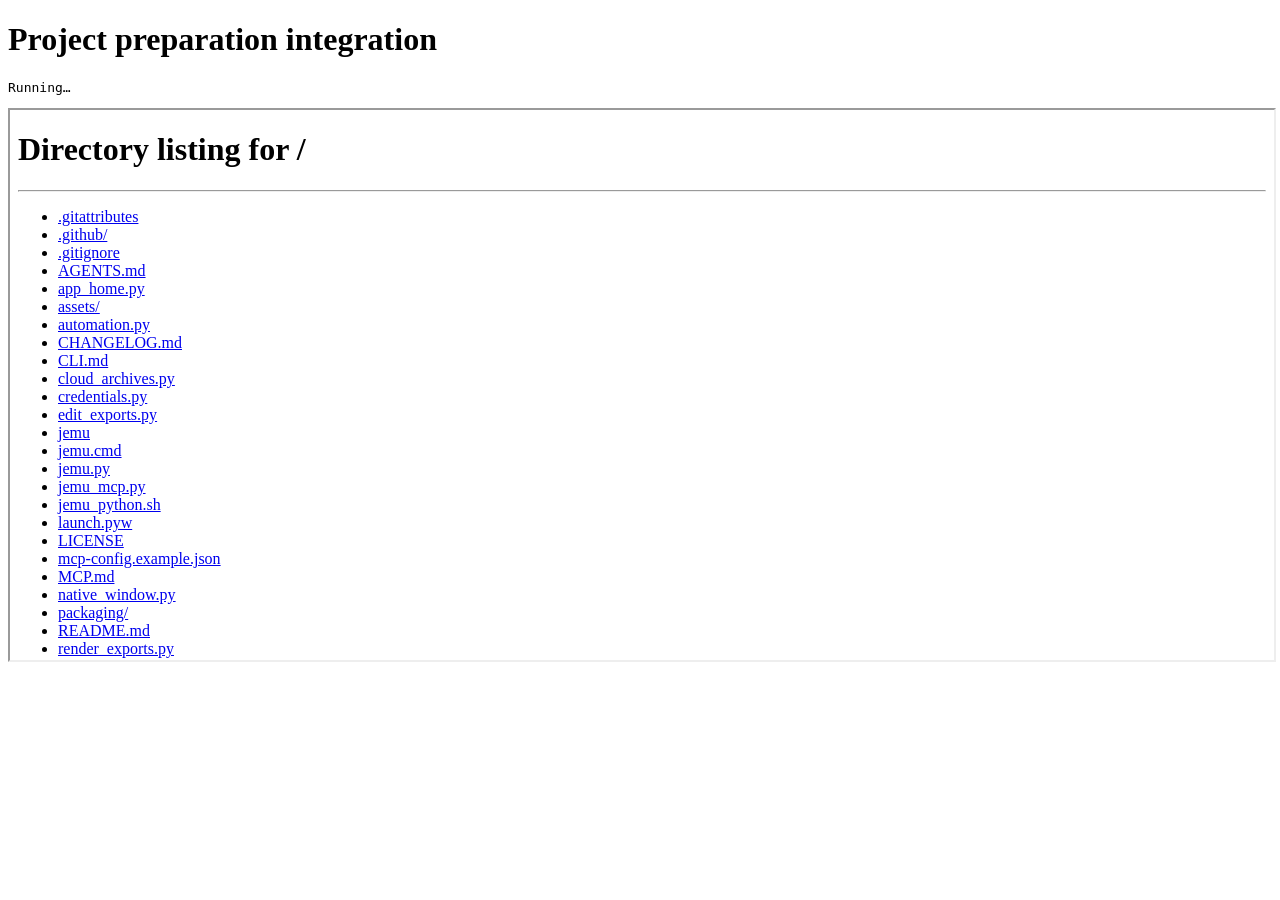
<file: tests/project_preparation_browser.html>
<!doctype html><meta charset="utf-8"><title>Jemu project preparation</title>
<h1>Project preparation integration</h1><pre id="result">Running…</pre><script>
(async()=>{
  const checks=[],assert=(ok,label)=>{if(!ok)throw Error(label);checks.push('PASS '+label);};
  const app=document.createElement('iframe');app.style.cssText='width:100%;height:550px';document.body.append(app);
  const load=()=>new Promise(resolve=>app.addEventListener('load',resolve,{once:true}));
  const ready=()=>new Promise((resolve,reject)=>{
    const started=Date.now(),timer=setInterval(()=>{
      if(app.contentWindow.__prepAudit?.ready){clearInterval(timer);resolve();}
      else if(Date.now()-started>20000){clearInterval(timer);reject(Error('app preparation timed out'));}
    },50);
  });
  let loaded=load();app.src='/';await loaded;await ready();
  let stats=await(await fetch('/__test/stats')).json();
  const preview=app.contentDocument.querySelector('#frame'),audit=app.contentWindow.__prepAudit;
  assert(audit.initialHidden&&audit.visibleSourceFrames===0,'source toolbar never visible while preparing');
  assert(preview.classList.contains('jemu-ready'),'preview revealed after preparation');
  assert(preview.contentDocument.querySelectorAll('[data-jemu-deck]>section').length===3,'all three pages available');
  assert(stats.versions===2&&stats.normalized,'complete working HTML saved automatically on first open');
  assert(stats.sourceBackupIntact&&stats.assetIntact,'exact original source and asset preserved');
  assert(!stats.temporaryBase,'preview-only base excluded from saved HTML');
  const preparations=stats.prepareRequests;
  loaded=load();app.contentWindow.location.reload();await loaded;await ready();
  stats=await(await fetch('/__test/stats')).json();
  assert(stats.prepareRequests===preparations&&stats.versions===2,'reload creates no conversion or duplicate snapshot');
  assert(app.contentWindow.__prepAudit.documentLoads===1,'reload loads stored working document once');
  assert(app.contentWindow.__prepAudit.visibleSourceFrames===0,'reload has no source-toolbar flash');
  document.querySelector('#result').textContent=checks.join('\n');document.documentElement.dataset.result='pass';
})().catch(error=>{document.querySelector('#result').textContent='FAIL '+error.stack;document.documentElement.dataset.result='fail';});
</script>
</file>
